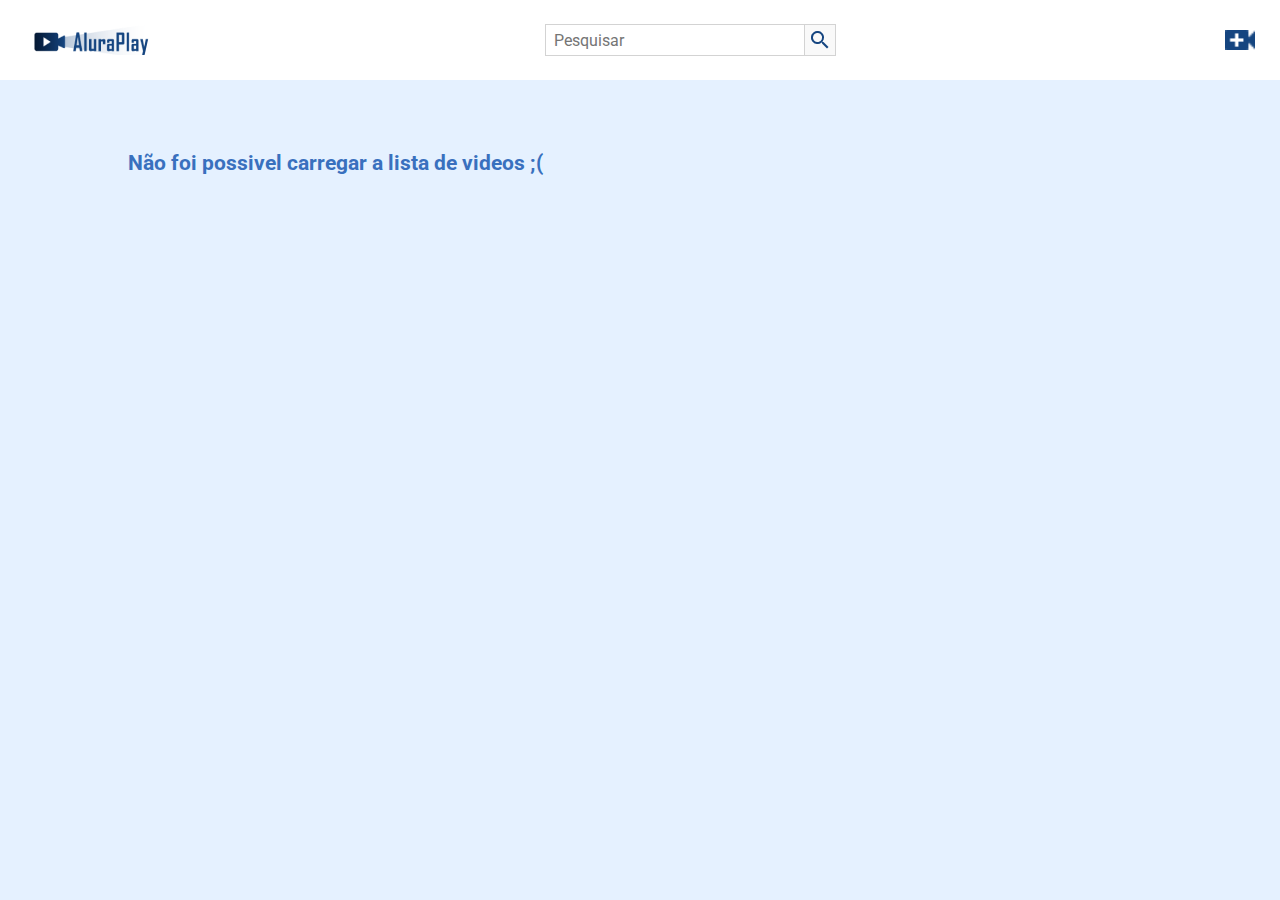
<file: index.html>
<!DOCTYPE html>
<html lang="pt-br">

<head>
    <meta charset="UTF-8">
    <meta http-equiv="X-UA-Compatible" content="IE=edge">
    <meta name="viewport" content="width=device-width, initial-scale=1.0">
    <link href="https://fonts.googleapis.com/css2?family=Roboto:wght@400;700&display=swap" rel="stylesheet">
    <link rel="stylesheet" href="./css/reset.css">
    <link rel="stylesheet" href="./css/estilos.css">
    <link rel="stylesheet" href="./css/flexbox.css">
    <title>AluraPlay</title>
    <link rel="shortcut icon" href="./img/favicon.ico" type="image/x-icon">
    <script src="js/mostrarVideos.js" type="module" defer></script>
    <script src="js/buscarVideo.js" type="module" defer></script>
   
</head>

<body>

    <header>

        <nav class="cabecalho">
            <a class="logo" href="./index.html"></a>

            <div class="cabecalho__pesquisar">

                <input type="search" placeholder="Pesquisar" id="pesquisar" class="pesquisar__input" data-pesquisa>
                <button class="pesquisar__botao" data-botao-pesquisa>

            </div>

            <div class="cabecalho__icones">
                <a href="./pages/enviar-video.html" class="cabecalho__videos"></a>
            </div>

           
        </nav>

    </header>

    <ul class="videos__container" alt="videos alura" data-lista>
       
    </ul>
    <script>
   
</script>
</body>

</html>
</file>
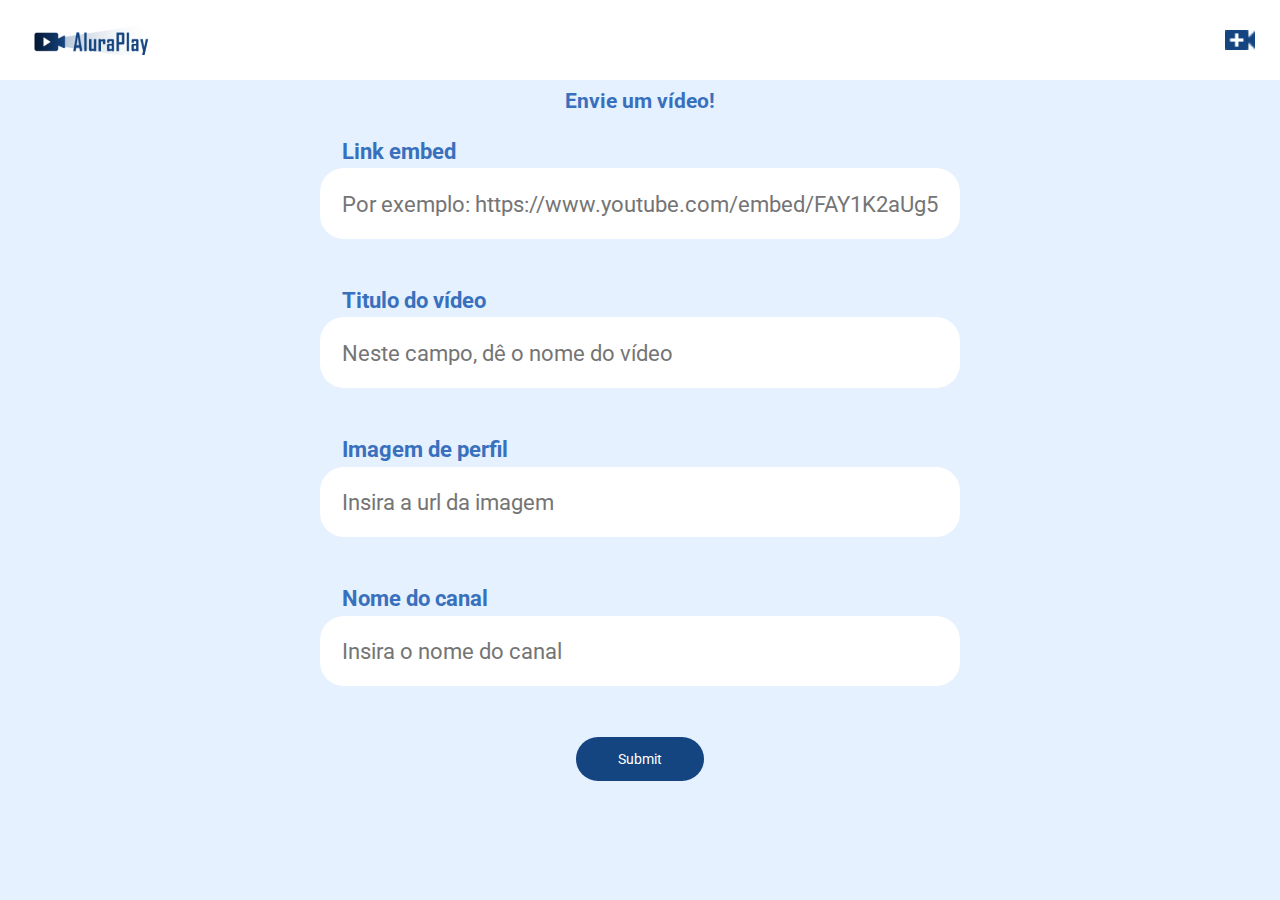
<file: pages/enviar-video.html>
<!DOCTYPE html>
<html lang="pt-br">

<head>
    <meta charset="UTF-8">
    <meta http-equiv="X-UA-Compatible" content="IE=edge">
    <meta name="viewport" content="width=device-width, initial-scale=1.0">
    <link href="https://fonts.googleapis.com/css2?family=Roboto:wght@400;700&display=swap" rel="stylesheet">
    <link rel="stylesheet" href="../css/reset.css">
    <link rel="stylesheet" href="../css/estilos.css">
    <link rel="stylesheet" href="../css/estilos-form.css">
    <link rel="stylesheet" href="../css/flexbox.css">
    <title>AluraPlay</title>
    <link rel="shortcut icon" href="./img/favicon.ico" type="image/x-icon">
    <script src="../js/criarVideo.js" type="module" defer></script>
</head>

<body>

    <!-- Cabecalho -->
    <header>

        <nav class="cabecalho">
            <a class="logo" href="../index.html"></a>

            <div class="cabecalho__icones">
                <a href="./enviar-video.html" class="cabecalho__videos"></a>
            </div>
        </nav>

    </header>

    <main class="container">

        <form class="container__formulario" data-formulario>
            <h2 class="formulario__titulo">Envie um vídeo!</h3>
                <div class="formulario__campo">
                    <label class="campo__etiqueta" for="url">Link embed</label>
                    <input name="url" class="campo__escrita" required
                        placeholder="Por exemplo: https://www.youtube.com/embed/FAY1K2aUg5g" id='url' data-url />
                </div>


                <div class="formulario__campo">
                    <label class="campo__etiqueta" for="titulo">Titulo do vídeo</label>
                    <input name="titulo" class="campo__escrita" required placeholder="Neste campo, dê o nome do vídeo"
                        id='titulo' data-titulo/>
                </div>

                <div class="formulario__campo">
                    <label class="campo__etiqueta" for="imagem">Imagem de perfil</label>
                    <input name="imagem" class="campo__escrita" required placeholder="Insira a url da imagem"
                        id='imagem' data-imagem />
                </div>
                <div class="formulario__campo">
                    <label class="campo__etiqueta" for="imagem">Nome do canal</label>
                    <input name="titulo" class="campo__escrita" required placeholder="Insira o nome do canal"
                        id='canal' data-canal />
                </div>

                <input class="formulario__botao" type="submit" />

        </form>

    </main>

</body>

</html>
</file>
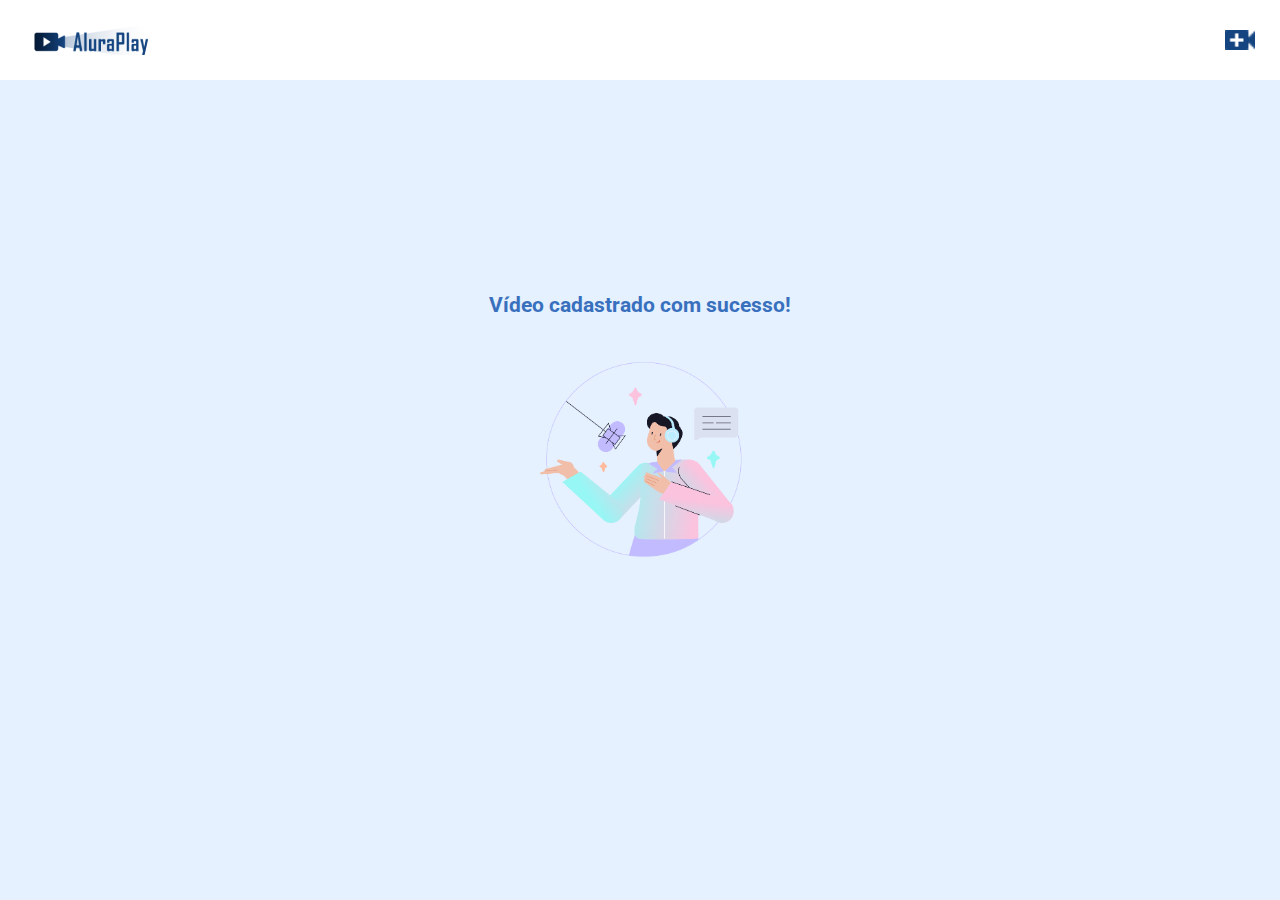
<file: pages/envio-concluido.html>
<!DOCTYPE html>
<html lang="pt-br">

<head>
    <meta charset="UTF-8">
    <meta http-equiv="X-UA-Compatible" content="IE=edge">
    <meta name="viewport" content="width=device-width, initial-scale=1.0">
    <link href="https://fonts.googleapis.com/css2?family=Roboto:wght@400;700&display=swap" rel="stylesheet">
    <link rel="stylesheet" href="../css/reset.css">
    <link rel="stylesheet" href="../css/estilos.css">
    <link rel="stylesheet" href="../css/estilos-form.css">
    <link rel="stylesheet" href="../css/flexbox.css">
    <title>AluraPlay</title>
    <link rel="shortcut icon" href="./img/favicon.ico" type="image/x-icon">
</head>

<body>

    <!-- Cabecalho -->
    <header>

        <nav class="cabecalho">
            <a class="logo" href="../index.html"></a>

            <div class="cabecalho__icones">
                <a href="./enviar-video.html" class="cabecalho__videos"></a>
            </div>
        </nav>

    </header>

    <main class="mensagem">
        <div>
            <h3 class="mensagem__titulo">Vídeo cadastrado com sucesso!</h3>
            <img src="../img/upload.png" class="mensagem__imagem">
        </div>
    </main>


</body>

</html>
</file>
<file: css/estilos.css>
*,
*::before,
*::after {
    --azul-escuro: #154580;
    --azul-medio: #3970BE;
    --azul-claro: #E5F1FF;
    --cinza-texto: #444444;
    --cinza-claro: #ECECEC;
    box-sizing: border-box;
}

body {
    font-family: Roboto, Arial, Helvetica, sans-serif;
    background-color: var(--azul-claro);
    position: relative;
    width: 100%;
    height: 100vh;
    overflow: auto;
    font-size: 14px;
    color: white;
    box-sizing: border-box;
    text-align: center;
}

/* ESTILOS DO HEADER */

.cabecalho {
    background-color: white;
    position: fixed;
    top: 0;
    height: 80px;
    width: 100%;
    padding: 0 25px;
    z-index: 2;
}

.logo {
    background-image: url(../img/cabecalho/Logo.png);
    background-repeat: no-repeat;
    padding: 15px 65px;
    cursor: pointer;
}


.cabecalho__videos {
    background-image: url(../img/cabecalho/video_call.png);
    background-size: contain;
    background-repeat: no-repeat;
    background-position: center;
    padding: 15px;
}

/* ESTILOS DA SEÇÃO VÍDEOS */

.videos__container {
    color: black;
}

.mensagem {
    display: grid;
    align-items: center;
    justify-content: center;
    height: 100vh;
}

.mensagem__imagem {
    width: 30%;
}

.mensagem__titulo {
    color: var(--azul-medio);
    font-weight: bold;
    font-size: 21px;
}

.pesquisar__input {
    width: 260px;
    height: 32px;
    border: 1px solid rgb(211, 211, 211);
    font-size: 16px;
    padding: 3px 8px;
    border: 1px solid rgb(211, 211, 211);
    color: var(--azul-escuro);
}

.pesquisar__botao {
    background-image: url(../img/cabecalho/search.png);
    background-repeat: no-repeat;
    background-position: center;
    border: 1px solid rgb(211, 211, 211);
    background-color: #F9F9F9;
    border-left: none;
    padding: 15px 15px;
    cursor: pointer;
}

.cabecalho__pesquisar {
    display: flex;
    justify-content: center;
}

@media(min-width: 834px) {

    body {
        height: 100vh;
    }

}
</file>
<file: css/flexbox.css>
/* Aula 1 */
.cabecalho {
    display: flex;
    justify-content: space-between;
    align-items: center;
}






/* SEÇÃO VÍDEOS */

.videos__container {
    display: flex;
    flex-wrap: wrap;
    gap: 10px;
    z-index: 1;
    padding: 153px 20px 10px 20px;
}

.videos__item {
    flex-grow: 1;
    height: 303px;
    width: 300px;
}

/* grid vídeos */

.descricao-video {
    margin-top: 1rem;
    display: grid;
    text-align: start;
    column-gap: 1rem;
    row-gap: 5px;
    grid-template-columns: auto 1fr;
    margin-bottom: 100px;
}

.descricao-video img {
    grid-area: 1 / 1 / 3 / 2;
}

.descricao-video h3 {
    grid-area: 1 / 2 / 2 / 3;
    font-weight: 700;
    color: #444444;
}

.descricao-video p {
    grid-area: 2 / 2 / 3 / 3;
    font-size: 14px;
    color: #444444;
}

.descricao-video img {
    width: 2em;
    height: 2em;
    border-radius: 100%;
}

.paragrafo {
    display: flex;
    flex-direction: column;
    gap: 5px;
}

@media(min-width: 834px) {

    .videos__container {
        padding-left: 10%;
        padding-right: 10%;
    }
}

@media(min-width: 1440px) {
    .videos__item {
        width: 288px;
    }
}
</file>
<file: css/estilos-form.css>
.container {
    display: grid;
    align-items: center;
    justify-content: center;
    height: 100vh;
}

.container__formulario {
    margin: 3em 0;
    display: flex;
    flex-direction: column;
    align-items: center;
    justify-content: center;
    text-align: initial;
}

.formulario__campo {
    margin: 1em;
    font-size: 1.6em;
}

.formulario__titulo {
    color: var(--azul-medio);
    font-weight: bold;
    font-size: 21px;
}

.campo__escrita {
    width: 50vw;
    border-radius: 24px;
    display: block;
    color: black;
    padding: 1em
}

.campo__etiqueta {
    line-height: 1.5;
    padding: 0 0 .1em 1em;
    font-weight: 700;
    color: var(--azul-medio);
}

.formulario__botao {
    padding: 1em 3em;
    margin: 2em 0;
    border-radius: 24px;
    background-color: var(--azul-escuro);
}
</file>
